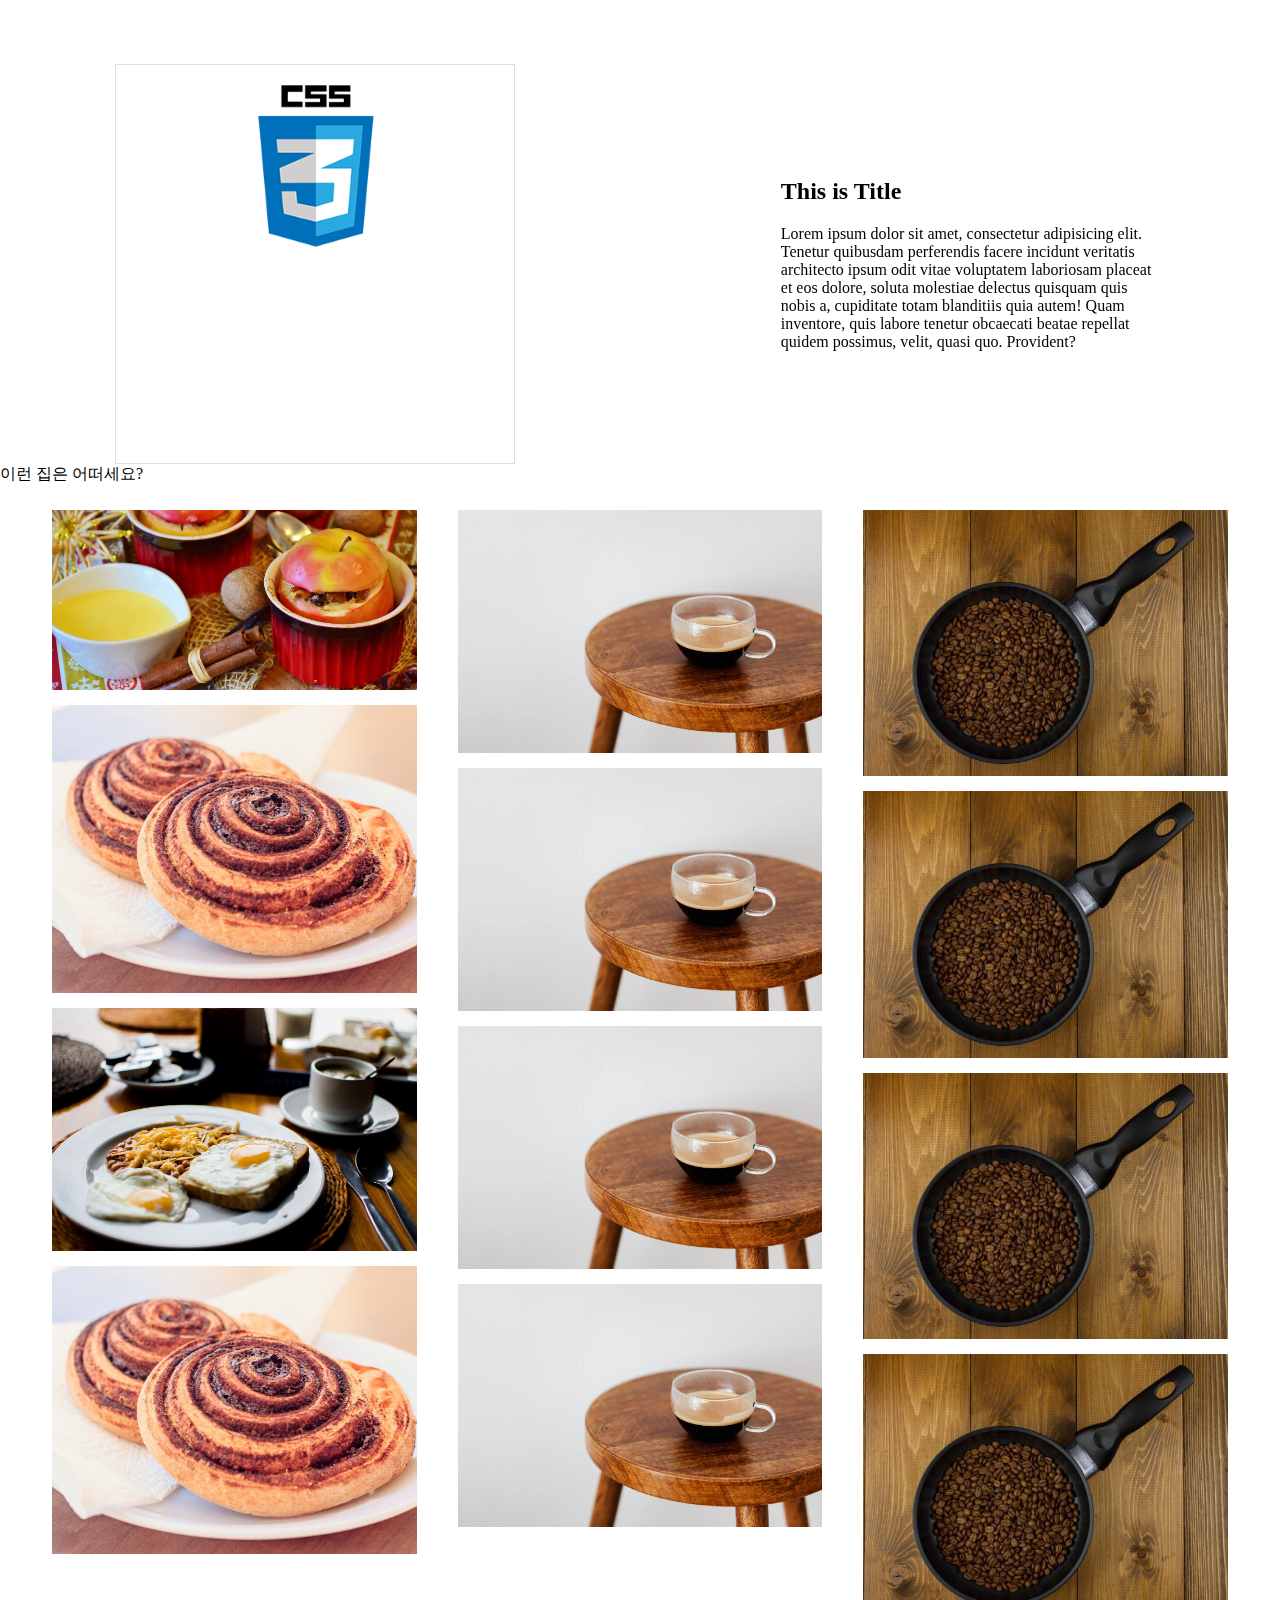
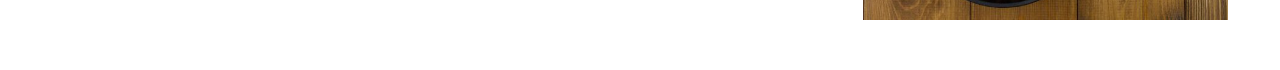
<file: Accommodation.html>
<!DOCTYPE html>
<html lang="en">

<head>
	<meta charset="UTF-8">
	<meta http-equiv="X-UA-Compatible" content="IE=edge">
	<meta name="viewport" content="width=device-width, initial-scale=1.0">
	<link rel="stylesheet" href="./css/Accommodation.css">
	<link href="https://cdn.jsdelivr.net/npm/bootstrap@5.1.3/dist/css/bootstrap.min.css" rel="stylesheet"
		integrity="sha384-1BmE4kWBq78iYhFldvKuhfTAU6auU8tT94WrHftjDbrCEXSU1oBoqyl2QvZ6jIW3" crossorigin="anonymous">
	<link rel="stylesheet" href="https://fonts.googleapis.com/icon?family=Material+Icons" />
    <script src="./js/Accommodation.js"></script>
    <link href="https://unpkg.com/aos@2.3.1/dist/aos.css" rel="stylesheet">
	<title>Trip</title>
</head>
<body>
    <!-- 메인 이미지 , 타이틀-->
    <section class="about-us" data-aos="fade-right" data-aos-duration="1000">
			<div class="wrapper">
				<div class="about-img">
          <!-- 확대-->
          <div class="preview-wrap">
            <div class="zoom">
              <img src="./css.png">
            </div>
          </div>
        <!-- 확대끝-->
				</div>
				<div class="about-text" data-aos="fade-left" data-aos-duration="1000">
					<h2>This is Title</h2>
					<p>Lorem ipsum dolor sit amet, consectetur adipisicing elit. Tenetur quibusdam perferendis facere incidunt veritatis architecto ipsum odit vitae voluptatem laboriosam placeat et eos dolore, soluta molestiae delectus quisquam quis nobis a, cupiditate totam blanditiis quia autem! Quam inventore, quis labore tenetur obcaecati beatae repellat quidem possimus, velit, quasi quo. Provident?</p>
				</div>
			</div>
		</section>


    <!--텍스트-->
    <div>이런 집은 어떠세요?</div>
    <!-- 더보기 -->
    <section class="imgs">
      <!-- 5-1 フォトギャラリーのカラムを作ろう -->
      <div class="img-contents">
          <div class="col">
              <img src="./images/001.jpg" class="cursor js-photo-gallery">
              <img src="./images/002.jpg" class="cursor js-photo-gallery">
              <img src="./images/003.jpg" class="cursor js-photo-gallery">
              <img src="./images/002.jpg" class="cursor js-photo-gallery">
          </div>

          <div class="col">
              <img src="./images/black-coffee.jpg">
              <img src="./images/black-coffee.jpg">
              <img src="./images/black-coffee.jpg">
              <img src="./images/black-coffee.jpg">
             
          </div>

          <div class="col">
              <img src="./images/image-post-7-600x438.jpg">
              <img src="./images/image-post-7-600x438.jpg">
              <img src="./images/image-post-7-600x438.jpg">
              <img src="./images/image-post-7-600x438.jpg">
          </div>
      </div>
  </section>


    <script src="https://unpkg.com/aos@2.3.1/dist/aos.js"></script>
    <script>
      AOS.init();
    </script>
</body>
</html>
</file>
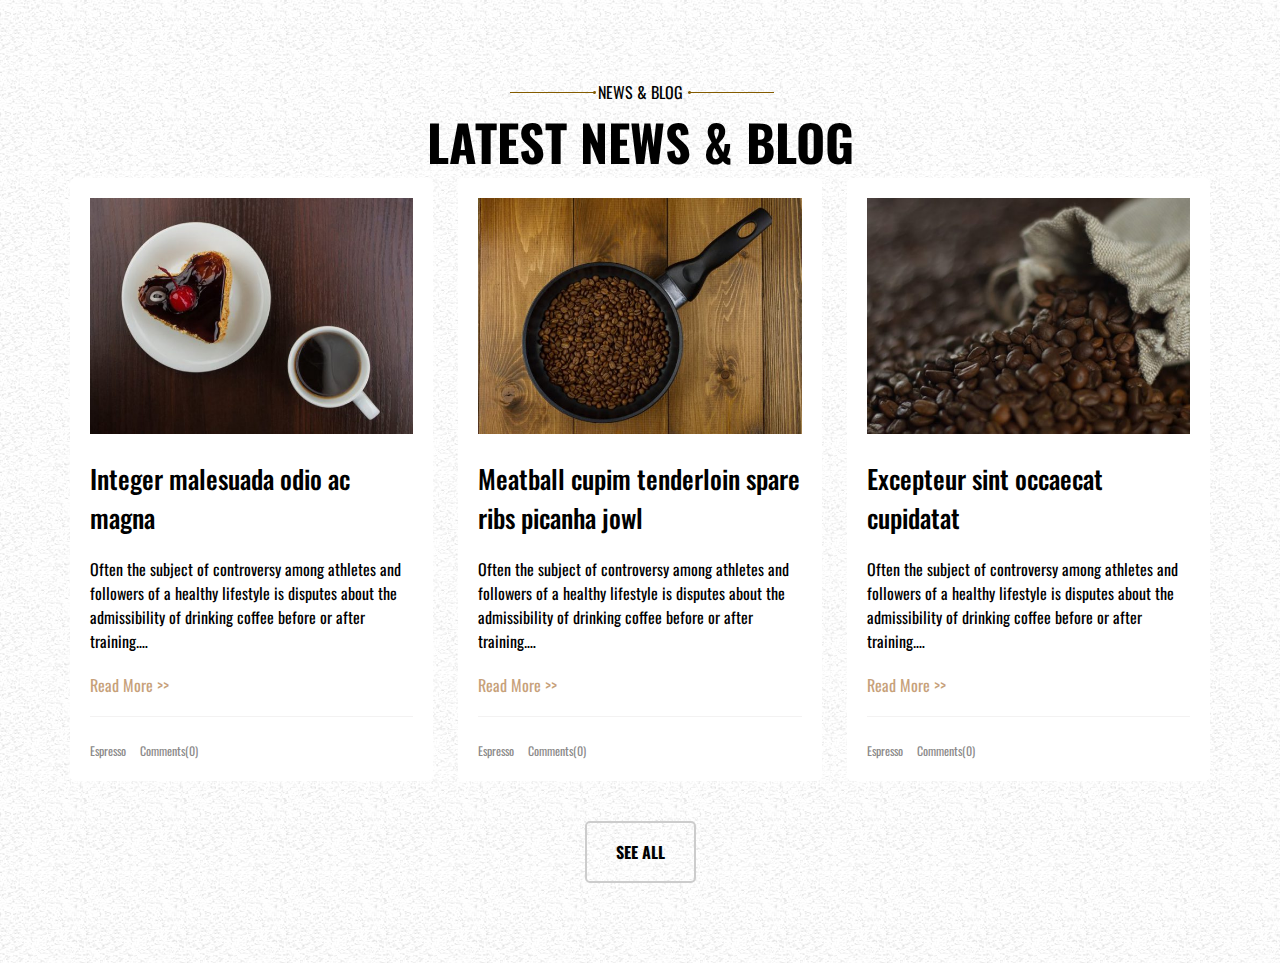
<file: review.html>
<!DOCTYPE html>
<html lang="en">
<head>
    <meta charset="UTF-8">
    <meta http-equiv="X-UA-Compatible" content="IE=edge">
    <meta name="viewport" content="width=device-width, initial-scale=1.0">
    <link rel="stylesheet" href="./css/review.css">
    <link href="https://fonts.googleapis.com/css2?family=Bad+Script&family=Cairo:wght@300;400;700&family=Oswald:wght@300;400;500;700&family=Poppins:wght@100;300;400;500;600;700;800;900&family=Roboto:wght@100;300;400;500;700;900&display=swap" rel="stylesheet">
    <title>Review</title>
</head>
<body>
    <div class="blog">
        <div class="container">
            <p class="title"><i class="fas fa-coffee"></i>   NEWS & BLOG</p>
            <h1>LATEST NEWS & BLOG</h1>
            <img class="s-img" src="./images/Separador.png"></img>
            <div class="boxs">
                
                <div class="box">
                    <div class="image">
                        <img src="images/post-8-600x438.jpg" alt="">
                    </div>
                    <h3>Integer malesuada odio ac magna</h3>
                    <p class="text-p"> Often the subject of controversy among athletes and followers of a healthy lifestyle is disputes about the admissibility of drinking coffee before or after training.…</p>
                    <p>Read More >></p>
                    <div class="comment">
                        <span><i class="far fa-folder-open"></i> Espresso</span>
                        <span><i class="far fa-comment-alt"></i> Comments(0)</span>
                    </div>
                </div>

                <div class="box">
                    <div class="image">
                        <img src="images/image-post-7-600x438.jpg" alt="">
                    </div>
                    <h3>Meatball cupim tenderloin spare ribs picanha jowl</h3>
                    <p class="text-p"> Often the subject of controversy among athletes and followers of a healthy lifestyle is disputes about the admissibility of drinking coffee before or after training.…</p>
                    <p>Read More >></p>
                    <div class="comment">
                        <span><i class="far fa-folder-open"></i> Espresso</span>
                        <span><i class="far fa-comment-alt"></i> Comments(0)</span>
                    </div>
                </div>

                <div class="box">
                    <div class="image">
                        <img src="images/image-post-6-600x438.jpg" alt="">
                    </div>
                    <h3>Excepteur sint occaecat cupidatat</h3>
                    <p class="text-p"> Often the subject of controversy among athletes and followers of a healthy lifestyle is disputes about the admissibility of drinking coffee before or after training.…</p>
                    <p>Read More >></p>
                    <div class="comment">
                        <span><i class="far fa-folder-open"></i> Espresso</span>
                        <span><i class="far fa-comment-alt"></i> Comments(0)</span>
                    </div>
                </div>
            </div>
            <a href="#">SEE All </a>
        </div>
    </div>

</body>
</html>
</file>
<file: css/Accommodation.css>
* {
	margin: 0;
	padding: 0;
	box-sizing: border-box;
	list-style: none;
}

/*확대 */
.preview-wrap {
    width: 400px;
    height: 400px;
    border: 1px solid #dfdfdf;
  }
  .preview-wrap  {
    position: relative;
  }
  .preview-wrap .zoom {
    position: relative;
    width: 400px;
    height: 400px;
  }
  .preview-wrap .zoom img {
    width: 100%;
  }
  .preview-wrap .zoom .mask {
    position: absolute;
    top: 0;
    left: 0;
    width: 50px;
    height: 50px;
    background: rgba(255, 255, 255, 0.5);
    border: 1px solid #ddd;
    border-radius: 50%;
  }
  .preview-wrap > .magnify {
    position: absolute;
    left: 420px;
    top: 0px;
    width: 400px;
    height: 400px;
    border: 1px solid #ddd;
    border-radius: 20%;
    overflow: hidden;
  }
  

  /* About us */
.about-us .wrapper{
  display: flex;
	justify-content: center;
  align-items: center;
  margin-top: 5%;
}

.about-us .wrapper .about-img{
	width:52%;
}

.about-us .wrapper .about-img img{
	max-width: 600px;
}

.about-us .wrapper .about-text{
	width: 30%;
}

.about-us .wrapper .about-text h2{
	margin-bottom: 20px;
}

/*더보기*/
section.imgs {
  background: #fff;
  margin-bottom: 40px;
}
section.imgs div.img-contents {
  margin: 0 auto;
  display: flex;
  justify-content: space-around;
  width: 95%;
  min-height: 100vh;
}
section.imgs div.img-contents div.col {
  margin: 10px;
  width: 30%;
  min-height: calc(100% - 40px);
}

section.imgs div.img-contents div.col img{
  width: 100%;
  height: auto;
  display: block;
  margin-top: 15px;
}
</file>
<file: css/review.css>
/* Start Global Rules */
* {
    box-sizing: border-box;
    padding: 0;
    margin: 0;
}
h1{
        font-size: 50px;

}
html {
    scroll-behavior: smooth;
}

body {
    font-family: 'Oswald', 'Roboto', sans-serif;
    counter-reset: my-sec-counter;
}
img {
    max-width: 100%;
}

.container {
    padding-left: 15px;
    padding-right: 15px;
    margin-left: auto;
    margin-right: auto;
    position: relative;
}

/* Small */
@media(min-width: 768px) {
    .container {
        width: 750px;
    }
}

/* Medium */
@media(min-width:992px) {
    .container {
        width: 970px;
    }
}

/* Large */
@media(min-width: 1200px) {
    .container {
        width: 1170px;
    }
}

/* End Global Rules */

/* Start Blog */
.blog {
    padding-top: 80px;
    padding-bottom: 80px;
    background-image:url("../images/bg-blog-image.jpg") ;
}

.blog .container .title{
    text-align: center;
}
.blog .container h1{
    text-align: center;
        font-size: 50px;

}
.blog .container .boxs {
    display: grid;
    grid-template-columns: repeat(auto-fill, minmax(300px, 1fr));
    gap:25px;
}

.blog .container .boxs .box {
    background: #FFF;
    border-radius: 5px;
    border-radius: 5px;
    padding:20px;
    position: relative;
}

.blog .container .boxs .box .image {
    overflow: hidden;
    position: relative;
    cursor: pointer;
}
.blog .container .boxs .box .image::before {
    content: "";
    position: absolute;
    width:100%;
    height:100%;
    background-color: rgba(255, 255, 255, 0.178);
    opacity: 0;
    transition:.3s;
    transition:.3s;
    z-index: 2;
}
.blog .container .boxs .box:hover .image::before{
    opacity:1;
}
.blog .container .boxs .box .image::after{
    content: "New";
    position: absolute;
    padding:10px 20px;
    background: #000;
    bottom:10px;
    left: -100px;
    color:#FFF;
    border-radius: 5px;
    border-radius: 5px;
    font-size: 14px;
    z-index: 4;
    transition: .3s;
    transition: .3s;
}
.blog .container .boxs .box:hover .image::after{
    left: 20px;
}
.blog .container .boxs .box .image img {
    transition: .3s;
    transition: .3s;
}
.blog .container .boxs .box:hover img {
    transform: scale(1.1);
    transform: scale(1.1);
}
.blog .container .boxs .box h3 {
    margin: 20px 0;
    font-size: 26px;
    font-weight: 500;
    transition: .3s;
    transition: .3s;
    cursor: pointer;
}
.blog .container .boxs .box:hover h3{
    color: #C7A17A;
}
.blog .container .boxs .box p:last-of-type {
    color:#C7A17A;
    margin:20px 0;
    position: relative;
    padding-bottom: 20px;
    cursor: pointer;
}
.blog .container .boxs .box p:last-of-type::after{
    content: "";
    position: absolute;
    width:100%;
    left:0;
    bottom: 0;
    height: 1px;
    background: rgb(243, 242, 242);
}


.blog .container .boxs .box .comment span {
    display: inline-block;
    margin-right: 10px;
    font-size: 12px;
    color: rgb(139, 138, 138);
    cursor: pointer;
    
}

.blog .container .boxs .box .comment span i{
    color:#C7A17A;
}
.blog .container a{
    display: block;
    width:fit-content;
    border:2px solid #ccc;
    margin:auto;
    margin-top:40px;
    padding:20px 30px;
    color: #000;
    font-weight: bold;
    padding: 17px 29px;
    transition: 3s;
    transition: 3s;
    text-decoration: none;
    text-transform: uppercase;
    border-radius: 5px;
    border-radius: 5px;
    cursor: pointer;
}
.blog .container a:hover {
    color: #FFF;
    background: #C7A17A;
    border-color:#C7A17A;
}


/* 제목 이미지 */
.s-img {
    margin: -35px auto;
    top: 46px;
    left: 455px;
    position: absolute;
}
</file>
